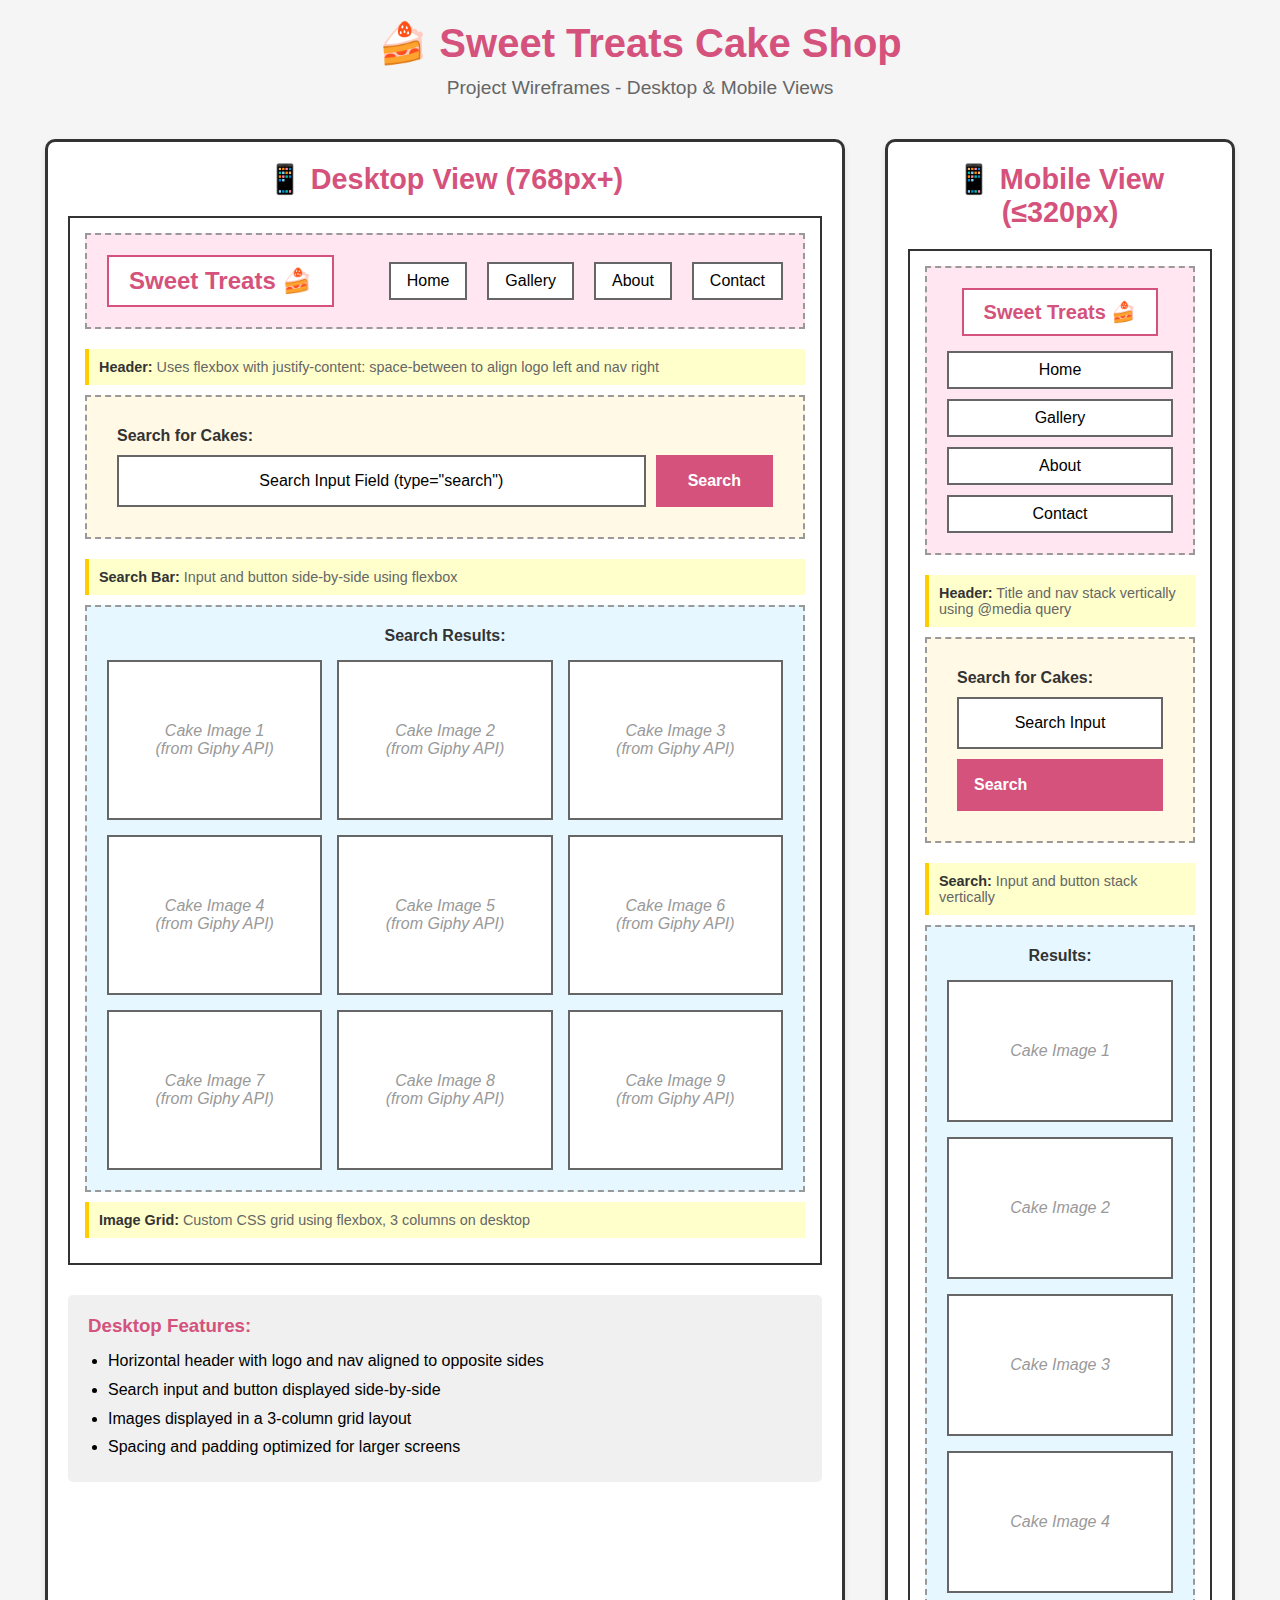
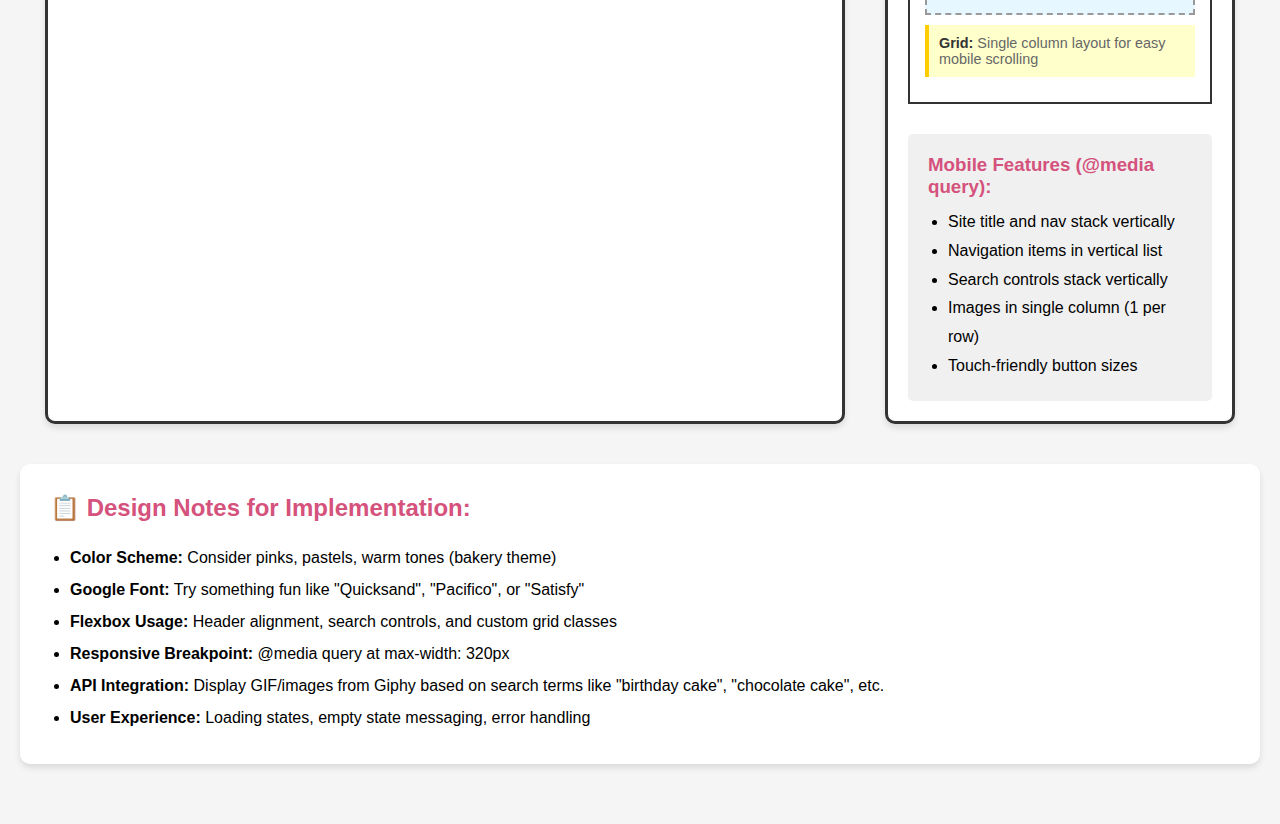
<file: wireframes.html>
<!DOCTYPE html>
<html lang="en">
<head>
    <meta charset="UTF-8">
    <meta name="viewport" content="width=device-width, initial-scale=1.0">
    <title>Sweet Treats Cake Shop - Wireframes</title>
    <style>
        * {
            margin: 0;
            padding: 0;
            box-sizing: border-box;
        }
        
        body {
            font-family: Arial, sans-serif;
            background-color: #f5f5f5;
            padding: 20px;
        }
        
        h1 {
            text-align: center;
            color: #d4527c;
            margin-bottom: 10px;
            font-size: 2.5em;
        }
        
        .subtitle {
            text-align: center;
            color: #666;
            margin-bottom: 40px;
            font-size: 1.2em;
        }
        
        .wireframe-container {
            max-width: 1400px;
            margin: 0 auto;
            display: flex;
            gap: 40px;
            flex-wrap: wrap;
            justify-content: center;
        }
        
        .wireframe {
            background: white;
            border: 3px solid #333;
            border-radius: 10px;
            padding: 20px;
            box-shadow: 0 4px 6px rgba(0,0,0,0.1);
        }
        
        .desktop-wireframe {
            width: 800px;
        }
        
        .mobile-wireframe {
            width: 350px;
        }
        
        .wireframe h2 {
            text-align: center;
            margin-bottom: 20px;
            color: #d4527c;
            font-size: 1.8em;
        }
        
        .device-frame {
            border: 2px solid #333;
            background: #fff;
            padding: 15px;
        }
        
        /* Header Styles */
        .header {
            border: 2px dashed #999;
            padding: 20px;
            margin-bottom: 20px;
            display: flex;
            justify-content: space-between;
            align-items: center;
            background: #ffe6f0;
        }
        
        .mobile-wireframe .header {
            flex-direction: column;
            align-items: center;
            gap: 15px;
        }
        
        .site-title {
            font-size: 24px;
            font-weight: bold;
            color: #d4527c;
            border: 2px solid #d4527c;
            padding: 10px 20px;
            background: white;
        }
        
        .mobile-wireframe .site-title {
            font-size: 20px;
        }
        
        .nav {
            display: flex;
            gap: 20px;
        }
        
        .mobile-wireframe .nav {
            flex-direction: column;
            gap: 10px;
            width: 100%;
        }
        
        .nav-item {
            border: 2px solid #666;
            padding: 8px 16px;
            background: white;
            text-align: center;
        }
        
        /* Search Section */
        .search-section {
            border: 2px dashed #999;
            padding: 30px;
            margin-bottom: 20px;
            background: #fff9e6;
        }
        
        .search-label {
            font-weight: bold;
            margin-bottom: 10px;
            color: #333;
        }
        
        .search-controls {
            display: flex;
            gap: 10px;
            margin-top: 10px;
        }
        
        .mobile-wireframe .search-controls {
            flex-direction: column;
        }
        
        .search-input {
            flex: 1;
            border: 2px solid #666;
            padding: 15px;
            background: white;
            text-align: center;
        }
        
        .search-button {
            border: 2px solid #d4527c;
            padding: 15px 30px;
            background: #d4527c;
            color: white;
            font-weight: bold;
        }
        
        .mobile-wireframe .search-button {
            padding: 15px;
        }
        
        /* Results Grid */
        .results-section {
            border: 2px dashed #999;
            padding: 20px;
            background: #e6f7ff;
        }
        
        .section-title {
            font-weight: bold;
            margin-bottom: 15px;
            text-align: center;
            color: #333;
        }
        
        .image-grid {
            display: grid;
            gap: 15px;
        }
        
        .desktop-wireframe .image-grid {
            grid-template-columns: repeat(3, 1fr);
        }
        
        .mobile-wireframe .image-grid {
            grid-template-columns: 1fr;
        }
        
        .image-placeholder {
            border: 2px solid #666;
            background: white;
            padding: 60px 20px;
            text-align: center;
            color: #999;
            font-style: italic;
        }
        
        /* Annotations */
        .annotation {
            background: #ffffcc;
            border-left: 4px solid #ffcc00;
            padding: 10px;
            margin: 10px 0;
            font-size: 0.9em;
            color: #666;
        }
        
        .annotation strong {
            color: #333;
        }
        
        .notes {
            margin-top: 30px;
            padding: 20px;
            background: #f0f0f0;
            border-radius: 5px;
        }
        
        .notes h3 {
            color: #d4527c;
            margin-bottom: 10px;
        }
        
        .notes ul {
            margin-left: 20px;
            line-height: 1.8;
        }
    </style>
</head>
<body>
    <h1>🍰 Sweet Treats Cake Shop</h1>
    <p class="subtitle">Project Wireframes - Desktop & Mobile Views</p>
    
    <div class="wireframe-container">
        <!-- DESKTOP WIREFRAME -->
        <div class="wireframe desktop-wireframe">
            <h2>📱 Desktop View (768px+)</h2>
            <div class="device-frame">
                <!-- Header -->
                <div class="header">
                    <div class="site-title">Sweet Treats 🍰</div>
                    <div class="nav">
                        <div class="nav-item">Home</div>
                        <div class="nav-item">Gallery</div>
                        <div class="nav-item">About</div>
                        <div class="nav-item">Contact</div>
                    </div>
                </div>
                
                <div class="annotation">
                    <strong>Header:</strong> Uses flexbox with justify-content: space-between to align logo left and nav right
                </div>
                
                <!-- Search Section -->
                <div class="search-section">
                    <div class="search-label">Search for Cakes:</div>
                    <div class="search-controls">
                        <div class="search-input">Search Input Field (type="search")</div>
                        <div class="search-button">Search</div>
                    </div>
                </div>
                
                <div class="annotation">
                    <strong>Search Bar:</strong> Input and button side-by-side using flexbox
                </div>
                
                <!-- Results Grid -->
                <div class="results-section">
                    <div class="section-title">Search Results:</div>
                    <div class="image-grid">
                        <div class="image-placeholder">Cake Image 1<br>(from Giphy API)</div>
                        <div class="image-placeholder">Cake Image 2<br>(from Giphy API)</div>
                        <div class="image-placeholder">Cake Image 3<br>(from Giphy API)</div>
                        <div class="image-placeholder">Cake Image 4<br>(from Giphy API)</div>
                        <div class="image-placeholder">Cake Image 5<br>(from Giphy API)</div>
                        <div class="image-placeholder">Cake Image 6<br>(from Giphy API)</div>
                        <div class="image-placeholder">Cake Image 7<br>(from Giphy API)</div>
                        <div class="image-placeholder">Cake Image 8<br>(from Giphy API)</div>
                        <div class="image-placeholder">Cake Image 9<br>(from Giphy API)</div>
                    </div>
                </div>
                
                <div class="annotation">
                    <strong>Image Grid:</strong> Custom CSS grid using flexbox, 3 columns on desktop
                </div>
            </div>
            
            <div class="notes">
                <h3>Desktop Features:</h3>
                <ul>
                    <li>Horizontal header with logo and nav aligned to opposite sides</li>
                    <li>Search input and button displayed side-by-side</li>
                    <li>Images displayed in a 3-column grid layout</li>
                    <li>Spacing and padding optimized for larger screens</li>
                </ul>
            </div>
        </div>
        
        <!-- MOBILE WIREFRAME -->
        <div class="wireframe mobile-wireframe">
            <h2>📱 Mobile View (≤320px)</h2>
            <div class="device-frame">
                <!-- Header -->
                <div class="header">
                    <div class="site-title">Sweet Treats 🍰</div>
                    <div class="nav">
                        <div class="nav-item">Home</div>
                        <div class="nav-item">Gallery</div>
                        <div class="nav-item">About</div>
                        <div class="nav-item">Contact</div>
                    </div>
                </div>
                
                <div class="annotation">
                    <strong>Header:</strong> Title and nav stack vertically using @media query
                </div>
                
                <!-- Search Section -->
                <div class="search-section">
                    <div class="search-label">Search for Cakes:</div>
                    <div class="search-controls">
                        <div class="search-input">Search Input</div>
                        <div class="search-button">Search</div>
                    </div>
                </div>
                
                <div class="annotation">
                    <strong>Search:</strong> Input and button stack vertically
                </div>
                
                <!-- Results Grid -->
                <div class="results-section">
                    <div class="section-title">Results:</div>
                    <div class="image-grid">
                        <div class="image-placeholder">Cake Image 1</div>
                        <div class="image-placeholder">Cake Image 2</div>
                        <div class="image-placeholder">Cake Image 3</div>
                        <div class="image-placeholder">Cake Image 4</div>
                    </div>
                </div>
                
                <div class="annotation">
                    <strong>Grid:</strong> Single column layout for easy mobile scrolling
                </div>
            </div>
            
            <div class="notes">
                <h3>Mobile Features (@media query):</h3>
                <ul>
                    <li>Site title and nav stack vertically</li>
                    <li>Navigation items in vertical list</li>
                    <li>Search controls stack vertically</li>
                    <li>Images in single column (1 per row)</li>
                    <li>Touch-friendly button sizes</li>
                </ul>
            </div>
        </div>
    </div>
    
    <div style="max-width: 1400px; margin: 40px auto; padding: 30px; background: white; border-radius: 10px; box-shadow: 0 4px 6px rgba(0,0,0,0.1);">
        <h2 style="color: #d4527c; margin-bottom: 20px;">📋 Design Notes for Implementation:</h2>
        <ul style="line-height: 2; margin-left: 20px;">
            <li><strong>Color Scheme:</strong> Consider pinks, pastels, warm tones (bakery theme)</li>
            <li><strong>Google Font:</strong> Try something fun like "Quicksand", "Pacifico", or "Satisfy"</li>
            <li><strong>Flexbox Usage:</strong> Header alignment, search controls, and custom grid classes</li>
            <li><strong>Responsive Breakpoint:</strong> @media query at max-width: 320px</li>
            <li><strong>API Integration:</strong> Display GIF/images from Giphy based on search terms like "birthday cake", "chocolate cake", etc.</li>
            <li><strong>User Experience:</strong> Loading states, empty state messaging, error handling</li>
        </ul>
    </div>
</body>
</html>
</file>
